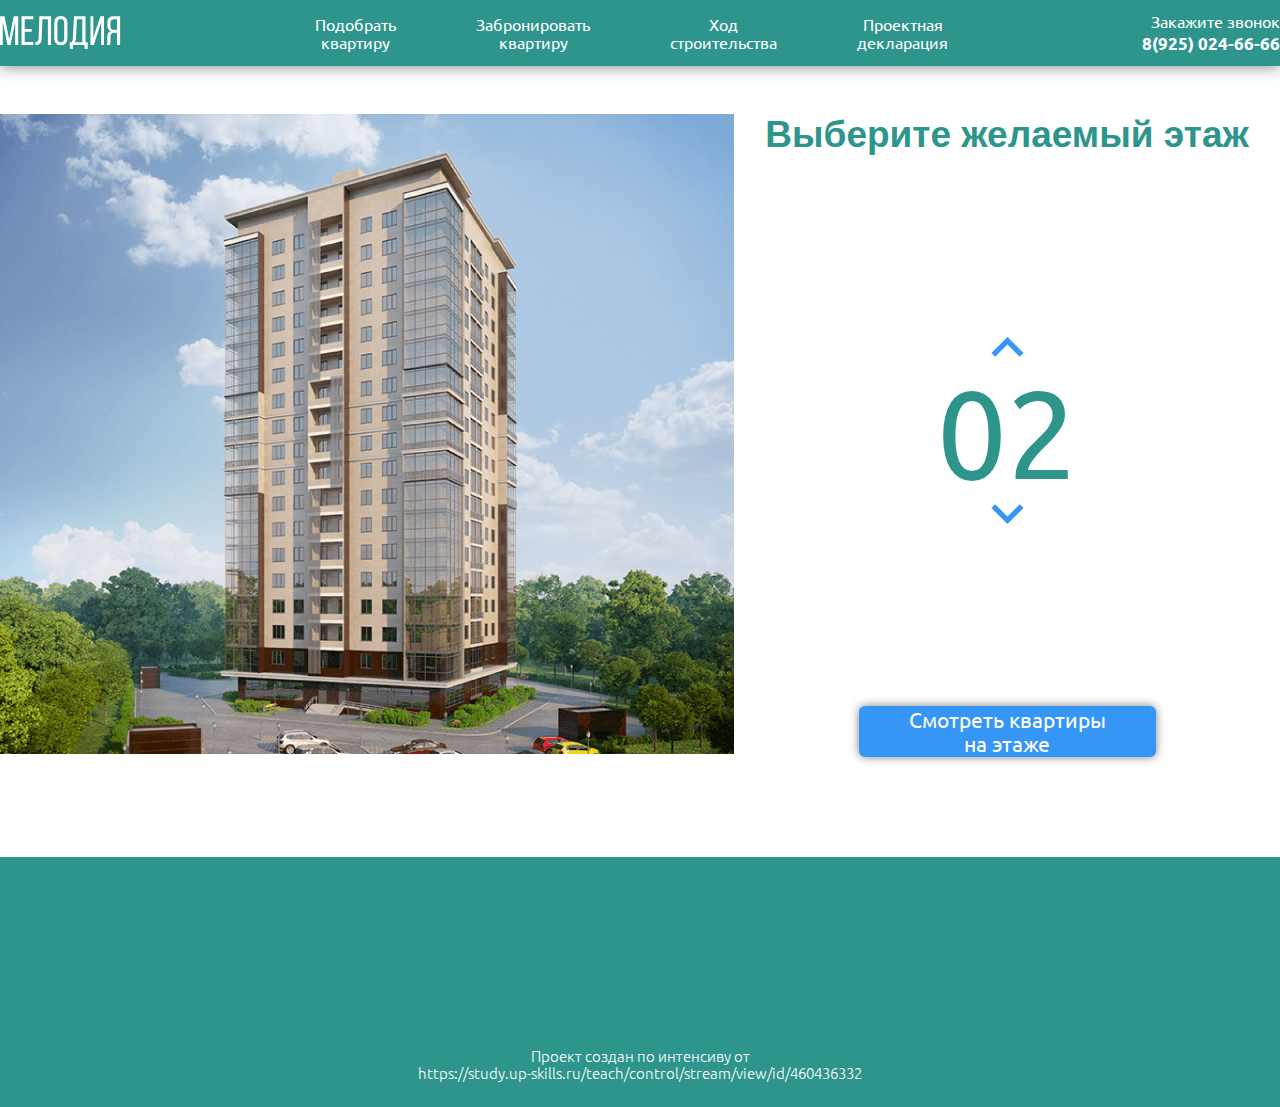
<file: index.html>
<!doctype html>
<html lang="ru">
<head>
    <meta charset="UTF-8">
    <meta name="viewport"
          content="width=device-width, user-scalable=no, initial-scale=1.0, maximum-scale=1.0, minimum-scale=1.0">
    <meta http-equiv="X-UA-Compatible" content="ie=edge">
    <title>Document</title>
    <link rel="stylesheet" href="css/style.css">
    <link rel="stylesheet" href="css/normalize.css">
    <link rel="preconnect" href="https://fonts.googleapis.com">
    <link rel="preconnect" href="https://fonts.gstatic.com" crossorigin>
    <link href="https://fonts.googleapis.com/css2?family=Bitter:ital,wght@1,900&display=swap" rel="stylesheet">
    <link href="https://fonts.googleapis.com/css2?family=Roboto+Mono&display=swap" rel="stylesheet"><link rel="preconnect" href="https://fonts.googleapis.com">
    <link rel="preconnect" href="https://fonts.gstatic.com" crossorigin>
    <link href="https://fonts.googleapis.com/css2?family=Roboto+Mono&family=Ubuntu&display=swap" rel="stylesheet">
</head>
<body>
<header class="header">
    <div class="navbar">
        <a href="index.html" class="logo">
            <img src="img/logo.svg" alt="logo">
        </a>
        <nav class="navbar-nav">
            <ul class="navbar-menu">
                <li class="navbar-item">
                    <a href="https://realty.yandex.ru/cheboksary/?from=dist_vz&win=496&clid=2413859-518" class="navbar-link">
                        Подобрать <br /> квартиру
                    </a>
                </li>
                <li class="navbar-item">
                    <a href="https://realty.yandex.ru/cheboksary/?from=dist_vz&win=496&clid=2413859-518" class="navbar-link">
                        Забронировать <br /> квартиру
                    </a>
                </li>
                <li class="navbar-item">
                    <a href="building.html" class="navbar-link">
                        Ход <br /> строительства
                    </a>
                </li>
                <li class="navbar-item">
                    <a href="https://realty.yandex.ru/cheboksary/?from=dist_vz&win=496&clid=2413859-518" class="navbar-link">
                        Проектная <br /> декларация
                    </a>
                </li>
            </ul>
        </nav>
        <div class="navbar-contacts">
            <span class="navbar-text">Закажите звонок</span>
                <a class="navbar-phone" href="tel: +79520246666">
                    8(925) 024-66-66
                </a>
        </div>
    </div>
</header>
<main class="main">
    <div class="main-image">
        <svg class="home-image" width="734" height="640" viewBox="0 0 734 640" fill="none" xmlns="http://www.w3.org/2000/svg" xmlns:xlink="http://www.w3.org/1999/xlink">
<rect width="734" height="640" fill="url(#pattern0)"/>
<path data-floor="02" d="M222 532L442.8 540L512 526.3V548L443.5 567.7L222 556.7V532Z" fill="#3595F6" fill-opacity="0.75"/>
<path data-floor="03" d="M223 531V506L443.3 509.3L513 506V526L443.7 539L223 531Z" fill="#3595F6" fill-opacity="0.75"/>
<path data-floor="04" d="M223 505V480H444H513V503L445 510L223 505Z" fill="#3595F6" fill-opacity="0.75"/>
<path data-floor="05" d="M223 481V456L444.3 452.3L512 459V481H444" fill="#3595F6" fill-opacity="0.75"/>
<path data-floor="06" d="M223 455V429L444.5 425.7L513 436.7V458L444 451.3L223 455Z" fill="#3595F6" fill-opacity="0.75"/>
<path data-floor="07" d="M222 428V404.3L443 392L514 415V436.3L443 424L222 428Z" fill="#3595F6" fill-opacity="0.75"/>
<path data-floor="08" d="M222 406V381L444.2 364.7L514 393.3V414L443.7 392.3L222 406Z" fill="#3595F6" fill-opacity="0.75"/>
<path data-floor="09" d="M222 381V356L444.5 335.7L514 372.3V393L442 364.3L222 381Z" fill="#3595F6" fill-opacity="0.75"/>
<path data-floor="10" d="M222 355V331L445 306.3L514 350.3V372L444.7 334L222 355Z" fill="#3595F6" fill-opacity="0.75"/>
<path data-floor="11" d="M222 330V306L444.5 277.3L514 328.3V349L443.7 306.7L222 330Z" fill="#3595F6" fill-opacity="0.75"/>
<path data-floor="12" d="M221 306V282L443.3 249L514 308.3V328L444 277.3L221 306Z" fill="#3595F6" fill-opacity="0.75"/>
<path data-floor="13" d="M222 281V257L443.2 222L513 286V307L444.3 248.7L222 281Z" fill="#3595F6" fill-opacity="0.75"/>
<path data-floor="14" d="M222 257V232L444.3 194L513 264.3V285L444 221L222 257Z" fill="#3595F6" fill-opacity="0.75"/>
<path data-floor="15" d="M222 231V206L442.8 162.3L513 241.3V264L444 190.7L222 231Z" fill="#3595F6" fill-opacity="0.75"/>
<path data-floor="16" d="M223 207V182L443 134L513 219V242L442.3 162.7L223 207Z" fill="#3595F6" fill-opacity="0.75"/>
<path data-floor="17" d="M222 182V157L441.8 105L513 197.3V220L443.3 133.7L222 182Z" fill="#3595F6" fill-opacity="0.75"/>
<path data-floor="18" d="M222 157V131L444 74.3L513 176V197L443.7 105.3L222 157Z" fill="#3595F6" fill-opacity="0.75"/>
<defs>
<pattern id="pattern0" patternContentUnits="objectBoundingBox" width="1" height="1">
<use xlink:href="#image0_1_86" transform="translate(-0.00408719) scale(0.0013624 0.0015625)"/>
</pattern>
<image id="image0_1_86" width="740" height="640" xlink:href="img/home.png"/>
</defs>
</svg>
    </div>
    <div class="main-info">
            <h2 class="main-title">Выберите желаемый этаж</h2>
                <div class="counter-group">
                    <button class="counter-button counter-up">
                        <img class="counter-arrow counter-arrow-up" src="img/arrow.svg" alt="button">
                    </button>
                    <span class="counter">02</span>
                    <button class="counter-button counter-down">
                        <img class="counter-arrow counter-arrow-down" src="img/arrow.svg" alt="button">
                    </button>
    </div>
            <div class="box-shadow-on">
                <button class="button-primary view-flats">Смотреть квартиры <br />на этаже</button>
            </div>
    </div>
</main>
<div class="modal">
    <div class="modal-dialog">
        <button class="modal-close-button">
            <svg width="28" height="28" viewBox="0 0 28 28" fill="none" xmlns="http://www.w3.org/2000/svg">
            <path d="M2 2L26 26" stroke="#3596F5" stroke-width="3"/>
            <path d="M26 2L2 26" stroke="#3596F5" stroke-width="3"/>
            </svg>
        </button>
        <div class="modal-image">
            <h3 class="modal-title"><span class="modal-counter counter">02</span></h3>
            <svg width="433" height="408" viewBox="0 0 433 408" fill="none" xmlns="http://www.w3.org/2000/svg" xmlns:xlink="http://www.w3.org/1999/xlink" class="flats">
                <image id="image0_28_15" width="433" height="408" xlink:href="img/floor.png"/>
                <path d="M388 81V141H314V148H267.5V131H247V32.5H338.5V16H405V81H388Z" fill="#3595F6" fill-opacity="0.75"/>
                <path d="M314 148.5H268V200H367.5V205H387.5V141H314V148.5Z" fill="#3595F6" fill-opacity="0.75"/>
                <path d="M314.192 252.662H268V200H367.916V204.602H388V268H314.192V252.662Z" fill="#3595F6" fill-opacity="0.75"/>
                <path d="M314 253H268.5V309H295.5V376H340V393H405V328.5H388V268.5H314V253Z" fill="#3595F6" fill-opacity="0.75"/>
                <path d="M218 394.5V264H247.5V273.5H267.5V310.5H294.5V375H259.5V394.5H218Z" fill="#3595F6" fill-opacity="0.75"/>
                <path d="M217 394.5V264H187.5V273.5H167.5V310.5H140.5V375H175.5V394.5H217Z" fill="#3595F6" fill-opacity="0.75"/>
                <path d="M121 252H166.5V309H139.5V376H95V393H30V328.5H47V273.5H121V252Z" fill="#3595F6" fill-opacity="0.75"/>
                <path d="M119.5 273.5H46V198H167V250.822H119.5V273.5Z" fill="#3595F6" fill-opacity="0.75"/>
                <path d="M124.729 116H46V198H167V145.178H124.729V116Z" fill="#3595F6" fill-opacity="0.75"/>
                <path d="M46.5 81V115.5H125V144.5H164V131H184.5V32.5H93V16H28V81H46.5Z" fill="#3595F6" fill-opacity="0.75"/>
            </svg>

        </div>
        <div class="modal-info">
            <h3 class="modal-title">Выберите квартиру</h3>
            <ul class="flat-list">
                <li class="flat-item">
                    <a href="#" class="flat-link">кв.40, 2 комн. 64,5 кв. м.</a>
                </li>
                 <li class="flat-item">
                    <a href="#" class="flat-link">кв.41, 1 комн. 38,9 кв. м.</a>
                </li>
                 <li class="flat-item">
                    <a href="#" class="flat-link">кв.42, 1 комн. 35,9 кв. м.</a>
                </li>
                 <li class="flat-item">
                    <a href="#" class="flat-link">кв.43, 2 комн. 56,0 кв. м.</a>
                </li>
                 <li class="flat-item">
                    <a href="#" class="flat-link">кв.44, 1 комн. 35,8 кв. м.</a>
                </li>
                 <li class="flat-item">
                    <a href="#" class="flat-link">кв.45, 1 комн. 35,8 кв. м.</a>
                </li>
                 <li class="flat-item">
                    <a href="#" class="flat-link">кв.46, 2 комн. 58,4 кв. м.</a>
                </li>
                 <li class="flat-item">
                    <a href="#" class="flat-link">кв.47, 1 комн. 32,3 кв. м.</a>
                </li>
                 <li class="flat-item">
                    <a href="#" class="flat-link">кв.48, 1 комн. 29,9 кв. м.</a>
                </li>
                 <li class="flat-item">
                    <a href="#" class="flat-link">кв.49, 3 комн. 75,2 кв. м.</a>
                </li>
            </ul>
            <p class="modal-alert">Квартиры, отмеченные серым,<br /> уже выкуплены</p>
        </div>
    </div>
</div>
<footer class="footer">
    <div class="footer-box">
        <h2 class="text-down">Проект создан по интенсиву от <br />
        https://study.up-skills.ru/teach/control/stream/view/id/460436332</h2>
        <div class="row">

        </div>
    </div>
</footer>

<script
  src="https://code.jquery.com/jquery-3.6.0.min.js"
  integrity="sha256-/xUj+3OJU5yExlq6GSYGSHk7tPXikynS7ogEvDej/m4="
  crossorigin="anonymous">
</script>
<script src="JS/main.js"></script>
</body>
</html>
</file>
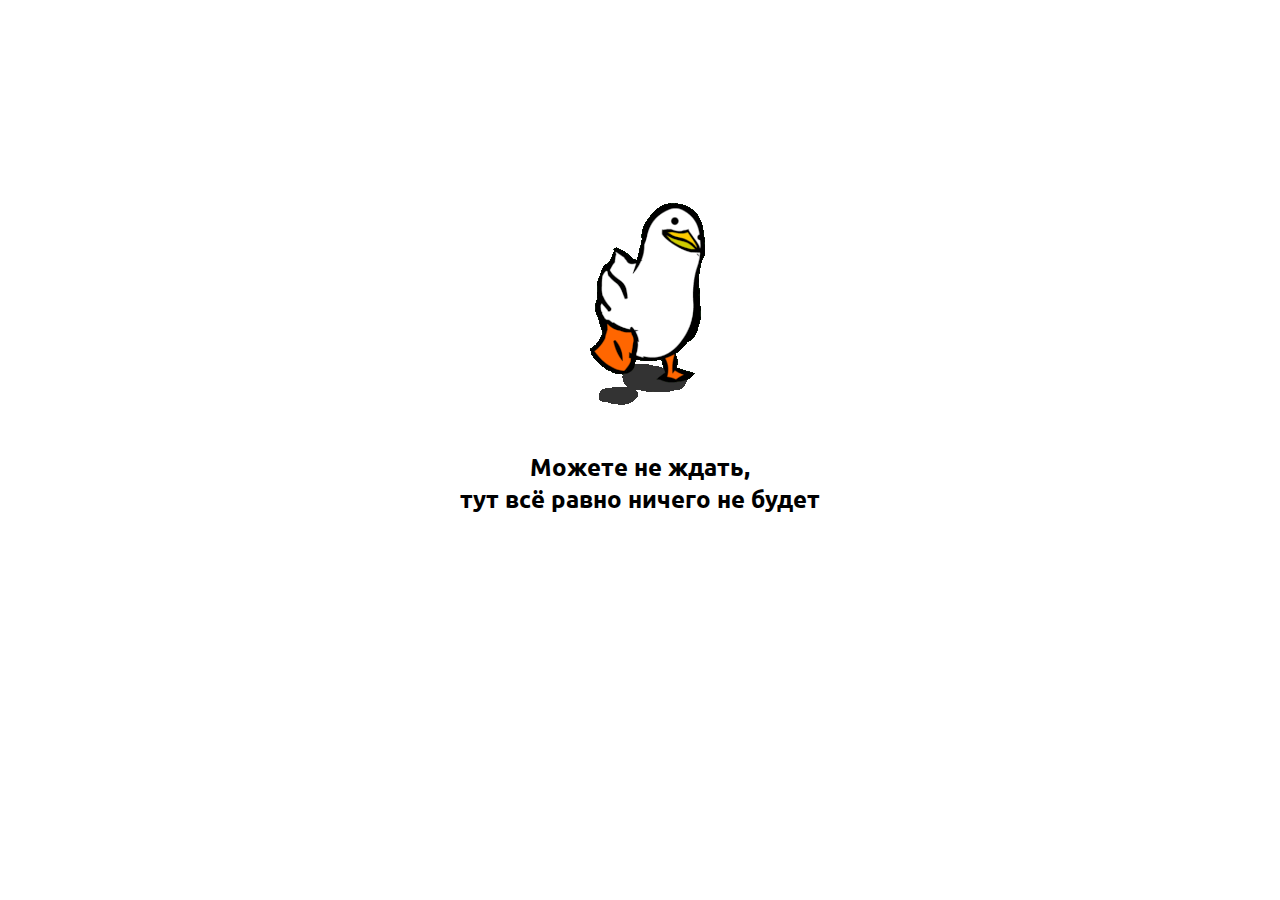
<file: building.html>
<!doctype html>
<html lang=ru>
<head>
    <meta charset="UTF-8">
    <meta name="viewport"
          content="width=device-width, user-scalable=no, initial-scale=1.0, maximum-scale=1.0, minimum-scale=1.0">
    <meta http-equiv="X-UA-Compatible" content="ie=edge">
    <title>Document</title>
    <link rel="stylesheet" href="css/buildin-style.css">
    <link rel="preconnect" href="https://fonts.googleapis.com">
    <link rel="preconnect" href="https://fonts.gstatic.com" crossorigin>
    <link href="https://fonts.googleapis.com/css2?family=Roboto+Mono&family=Roboto:wght@500&family=Ubuntu&display=swap" rel="stylesheet">
</head>
<body>
    <img src="img/duck.gif" alt="duck" class="duck-go">
    <h2 class="text">Можете не ждать,<br />тут всё равно ничего не будет</h2>
</body>
</html>
</file>
<file: css/style.css>
* {
box-sizing: border-box;
}

body {
font-family: 'Bitter', serif;
font-family: 'Roboto', sans-serif;
font-family: 'Oswald', sans-serif;
font-family: 'Roboto Mono', monospace;
font-family: 'Ubuntu', sans-serif;
}

.header {
    background-color: #2E958C;
    padding-top: 12px;
    padding-bottom: 12px;
    box-shadow: 0 0 15px rgba(0, 0, 0, 0.5);
}

.navbar {
    font-family: 'Ubuntu', sans-serif;
    max-width: 1280px;
    margin: auto;
    display: flex;
    justify-content: space-between;
    align-items: center;
}

.navbar-menu {
    margin: 0;
    padding: 0;
    list-style: none;
    display: flex;
    text-align: center;
}

.navbar-item {
    margin-left: 40px;
    margin-right: 40px;
}

.navbar-link {
    text-decoration: none;
    color: #fff

}

.navbar-link:hover {
    text-decoration: none;
    color: #fff
    cursor: pointer;
}

.navbar-contacts {
    text-align: right;
}

.navbar-text {
    display: block;
    color: #fff;
    margin-bottom: 4px;
}

.navbar-phone {
    font-weight: 700;
    font-size: 17px;
    line-height: 20px;
    text-decoration: none;
    color: #fff;
}

.main {
    max-width: 1280px;
    margin: auto;
    padding-top: 48px;
    display: flex;
}

.main-info {
    flex-grow: 1;
    text-align: center;
    display: flex;
    flex-direction: column;
    align-items: center;
    justify-content: space-between;
}

.home-image path {
    opacity: 0;
    cursor: pointer;
}

.home-image path:hover {
    opacity: 1;
}

.counter-group {
    display: flex;
    flex-direction: column;
    align-items: center;
}

.counter-button {
    background-color: #fff;
    border: none;
    cursor: pointer;
}

.counter-arrow-down {
    transform: rotateX(180deg);
}

.main-title {
    margin: 0;
    font-family: 'Oswald', sans-serif;
    font-weight: 700;
    font-size: 37px;
    color: #2E958C;
}

.counter {
    font-family: 'Ubuntu', sans-serif;
    font-size: 124px;
    color: #2E958C;
}

.button-primary {
    background: #3596f5;
    border-radius: 6px;
    color: #fff;
    border: none;
    padding: 16px, 36px;
    cursor: pointer;
    width: 297px;
    height: 51px;
    left: 955px;
    top: 636px;
    font-size: 21px;
    box-shadow: 0 0 10px rgba(0, 0, 0, 0.5);
}

.button-primary:hover {
    background: #3596f5;
    border-radius: 6px;
    color: #fff;
    border: none;
    padding: 16px, 36px;
    cursor: pointer;
    width: 300px;
    height: 51px;
    left: 955px;
    top: 636px;
    font-size: 16px;
    box-shadow: 0 0 20px rgba(0, 0, 0, 0.5);
}


.modal {
    position: fixed; // Окно  поверх всего сайта
    left: 0;
    top: 0;
    width: 100%;
    height: 100%;
    background-color: rgba(0, 0, 0, 0.8);
    display: flex;
    justify-content: center;
    align-items: center;
    opacity: 0;
    transform: scale(0);
    transition: opacity 0.2s;
}

.is-open {
    opacity: 1;
    transform: scale(1);
}

.modal-dialog {
    position: relative;
    max-width: 1000px;
    min-height: 565px;
    background-color: #fff;
    flex-grow: 1;
    display: flex;
    transform: translateY(-10%);
    transition: transform 0.6s;
    transition-delay: 0.2s;
    opacity: 0;
}

.is-open > .modal-dialog {
    opacity: 1;
    transform: translateY(0)
}

.modal-image {
    background-color: #ebebeb;
    width: 60%;
    text-align: center;
    padding: 50px;
}

.flats path {
    opacity: 0;
    cursor: pointer;
}

.flats path:hover {
    opacity: 1;
}

.modal-title {
    font-family: 'Oswald', sans-serif;
    font-weight: 400;
    font-size: 25px;
    line-height: 24px;
    margin-top: 0px;
    margin-bottom: 65px;
}

.modal-info {
    width: 40%;
    padding: 50px 46px;
}

.flat-list {
    padding: 0;
    list-style: none;
    margin-top: 55px;
}

.flat-link {
    font-size: 16px;
    line-height: 19px;
    color: #2E958C;
    text-decoration: none;
}

.flat-item {
    margin-bottom: 10px;
}

.flat-link:hover {
    color: #3596f5;
    text-decoration: underline;
}

.modal-alert {
    color: #2E958C;
    margin-top: 56px;
}

.modal-close-button {
    position: absolute;
    right: 1px;
    top: 4px;
    cursor: pointer;
    border: none;
    background-color: #fff;
}

.footer {
    weight: 1050px;
    height: 250px;
    margin-top: 100px;
}

.footer-box {
    height: 100%;
    weight: 100%;
    background-color: #2E958C;
}

.text-down{
    padding-top: 190px;
    text-align: center;
    font-family: 'Ubuntu', sans-serif;
    font-weight: 3;
    font-size: 15px;
    color: #fff;
}

.open {
    font-family: 'Ubuntu', sans-serif;
}
</file>
<file: css/buildin-style.css>
body {
    font-family: 'Roboto', sans-serif;
    font-family: 'Roboto Mono', monospace;
    font-family: 'Ubuntu', sans-serif;
}

.duck-go {
    display: block;
    margin-left: auto;
    margin-top: 180px;
    margin-right: auto;
}

.text {
    text-align: center;
    font-family: 'Ubuntu', sans-serif;

}
</file>
